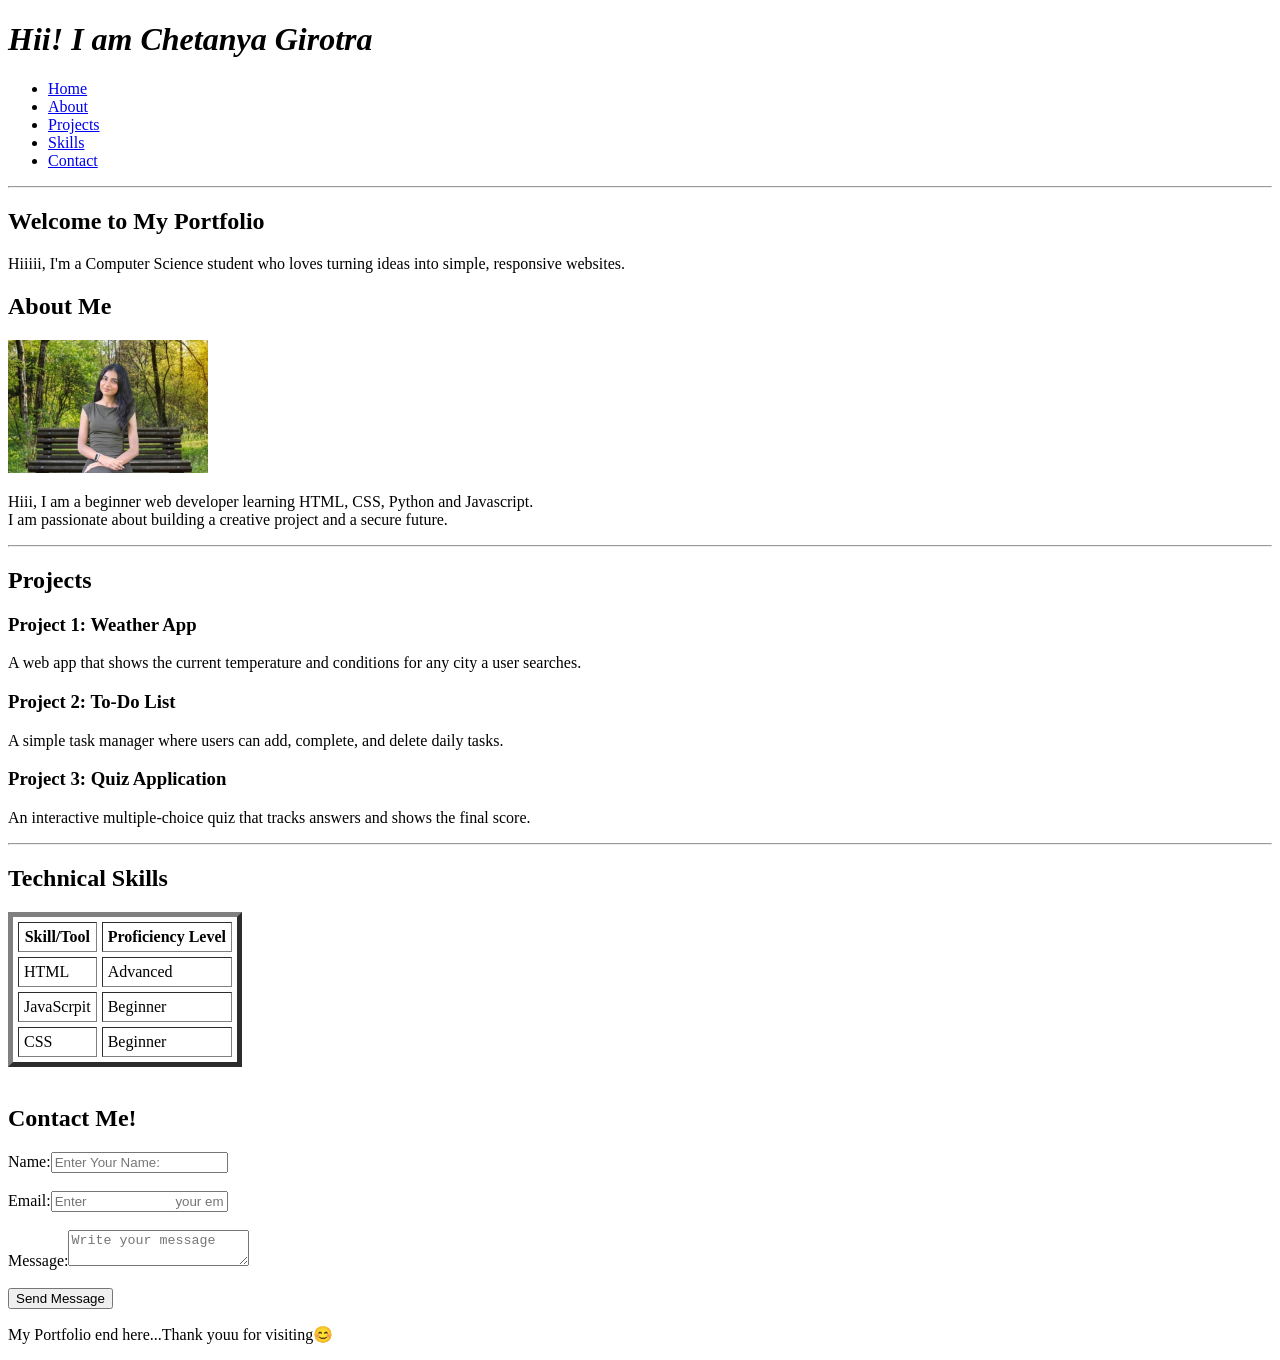
<file: Assignment 1/index.html>
<!DOCTYPE html>
<html lang="en">
<head>
    <meta charset="utf-8">
    <meta name="viewport" content="width=device-width", initial scale="1.0">
    <title>My Portfolio</title>
</head>
<body>
    
    <header>
        <i><h1>Hii! I am Chetanya Girotra</h1></i>

        <nav>
            <ul>
                <li><a href="#home">Home</a></li>
                <li><a href="#about">About</a></li>
                <li><a href="#projects">Projects</a></li>
                <li><a href="#skills">Skills</a></li>
                <li><a href="#contact">Contact</a></li>
            </ul>
        </nav>
    </header>
    <main>
    <hr>

        <section id="home">
            <h2>Welcome to My Portfolio</h2>
            <p>Hiiiii, I'm a Computer Science student who loves turning ideas into simple, responsive websites.</p>
        </section>

        <section id="about">
            <h2>About Me</h2>
            <div class="about-content">
                <img src="./images/profile.jpg"
            alt="Profile Picture-Chetanya Girotra" width="200">
                <div>
                <p>Hiii, I am a beginner web developer learning HTML, CSS, Python and Javascript.
                    <br>
                I am passionate about building a creative project and a secure future.</p>
                </div>
            </div>
        </section>
        <hr>

        <section id="projects">
             <h2>Projects</h2>
             <article>
                <h3>Project 1: Weather App</h3>
                <p>A web app that shows the current temperature and conditions for any city a user searches.</p>
            </article>
            
            <article>
                <h3>Project 2: To-Do List</h3>
                <p>A simple task manager where users can add, complete, and delete daily tasks.</p>
            </article>
            
            <article>
                <h3>Project 3: Quiz Application</h3>
                <p>An interactive multiple-choice quiz that tracks answers and shows the final score.</p>
            </article>
        </section>
        <hr>

        <section id="skills">
            <h2>Technical Skills</h2>
            <table border="5" cellpadding="5" cellspacing="5">
                <thead>
                    <tr>
                        <th>Skill/Tool</th>
                        <th>Proficiency Level</th>
                    </tr>
                </thead>
                <tbody>
                    <tr>
                        <td>HTML</td>
                        <td>Advanced</td>
                    </tr>
                    
                    <tr>
                        <td>JavaScrpit</td>
                        <td>Beginner</td>
                    </tr>

                    <tr>
                        <td>CSS</td>
                        <td>Beginner</td>
                    </tr>
                </tbody>
            </table>
        </section>
        <br>
        <section id="contact">
            <h2>Contact Me!</h2>
            <form action="#" method="POST">
                <div>
                    <label for="name">
                        Name:<input type="text" name="name" id="name" placeholder="Enter Your Name:"
                        reqquired pattern="[A-Za-z]+">
                    </label> 
                </div>
                <br>
                <div>
                    <label for="email">
                        Email:<input type="email" name="email" id="email" placeholder="Enter
                        your email address" required>
                    </label>
                </div>
                <br>
                <div>
                    <label for="message">
                        Message:<textarea id="message" name="message" placeholder="Write your message
                        here...." required></textarea>
                    </label>
                </div>
                <br>
                <div>
                    <button type="submit">Send Message</button>
                </div>
            </form>
        </section>
    </main>

    <footer>
        <p>My Portfolio end here...Thank youu for visiting😊</p>
    </footer>
</body>
</html>
</file>
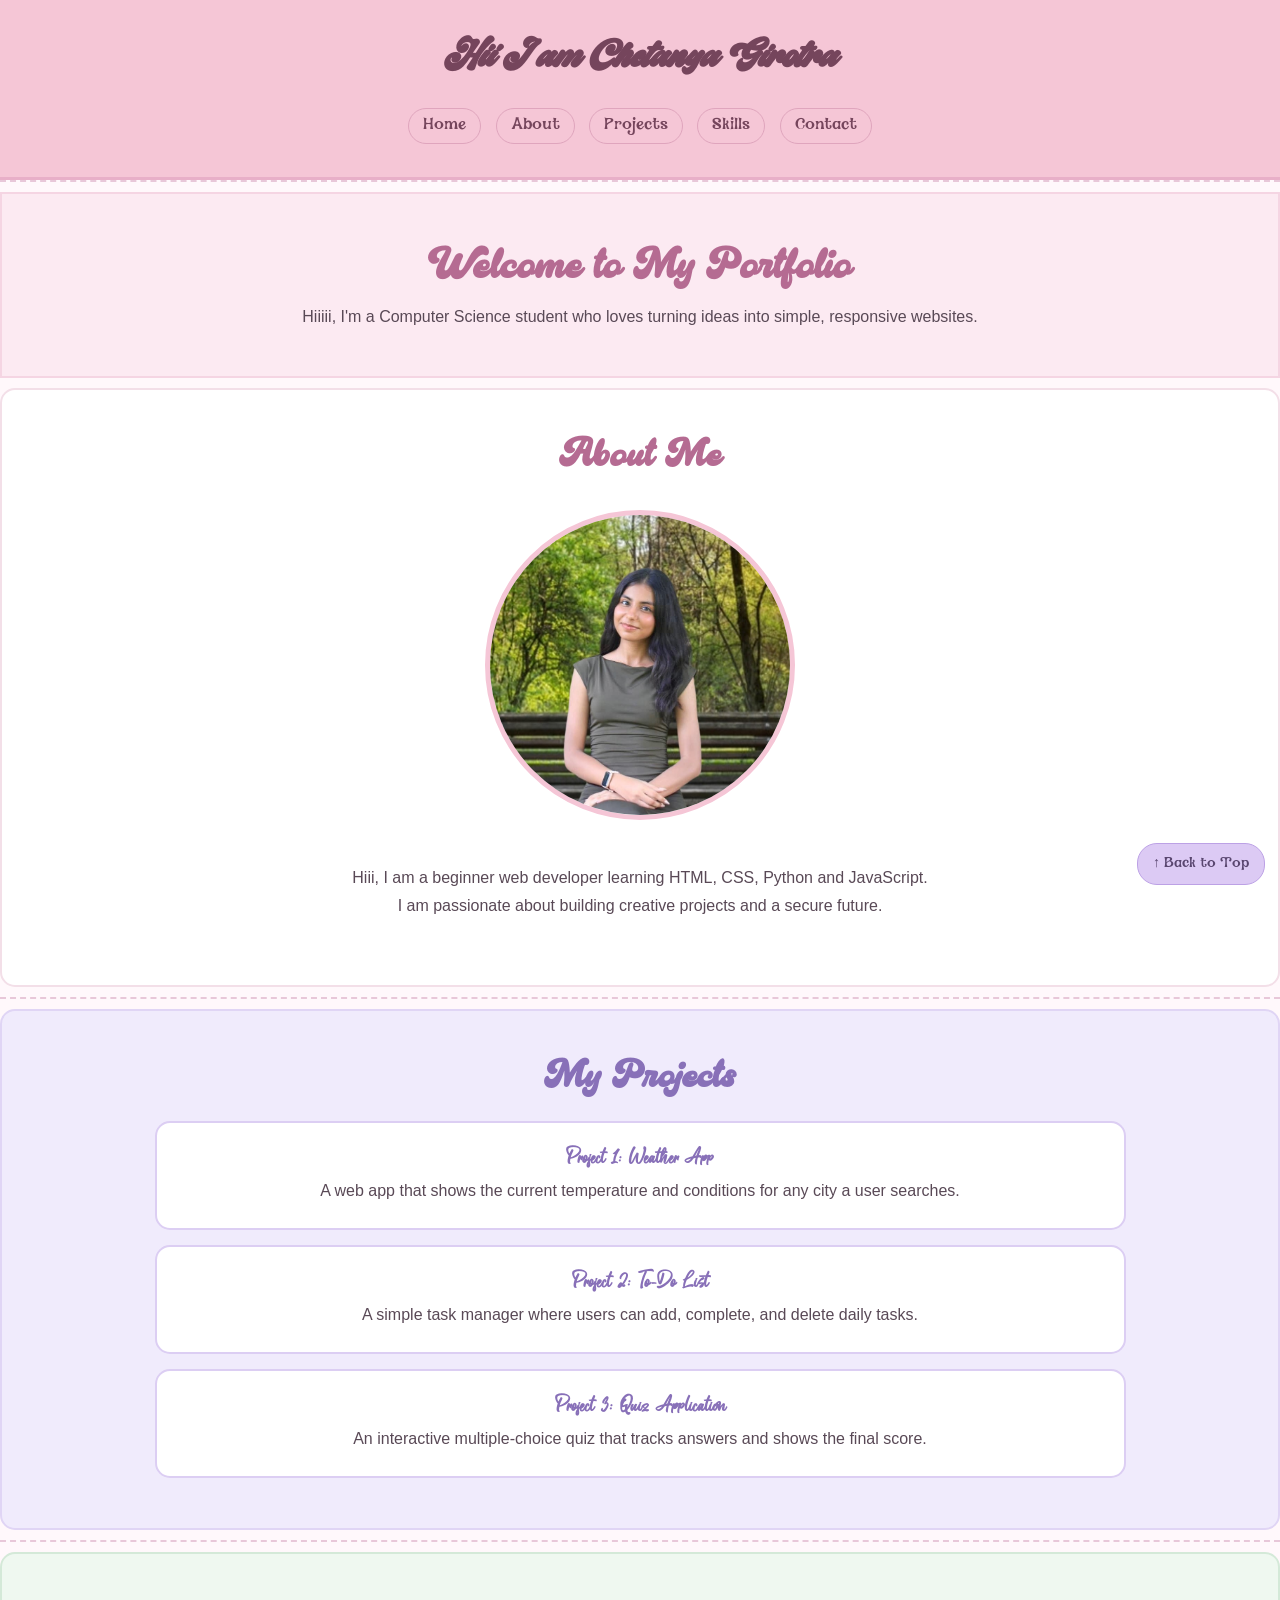
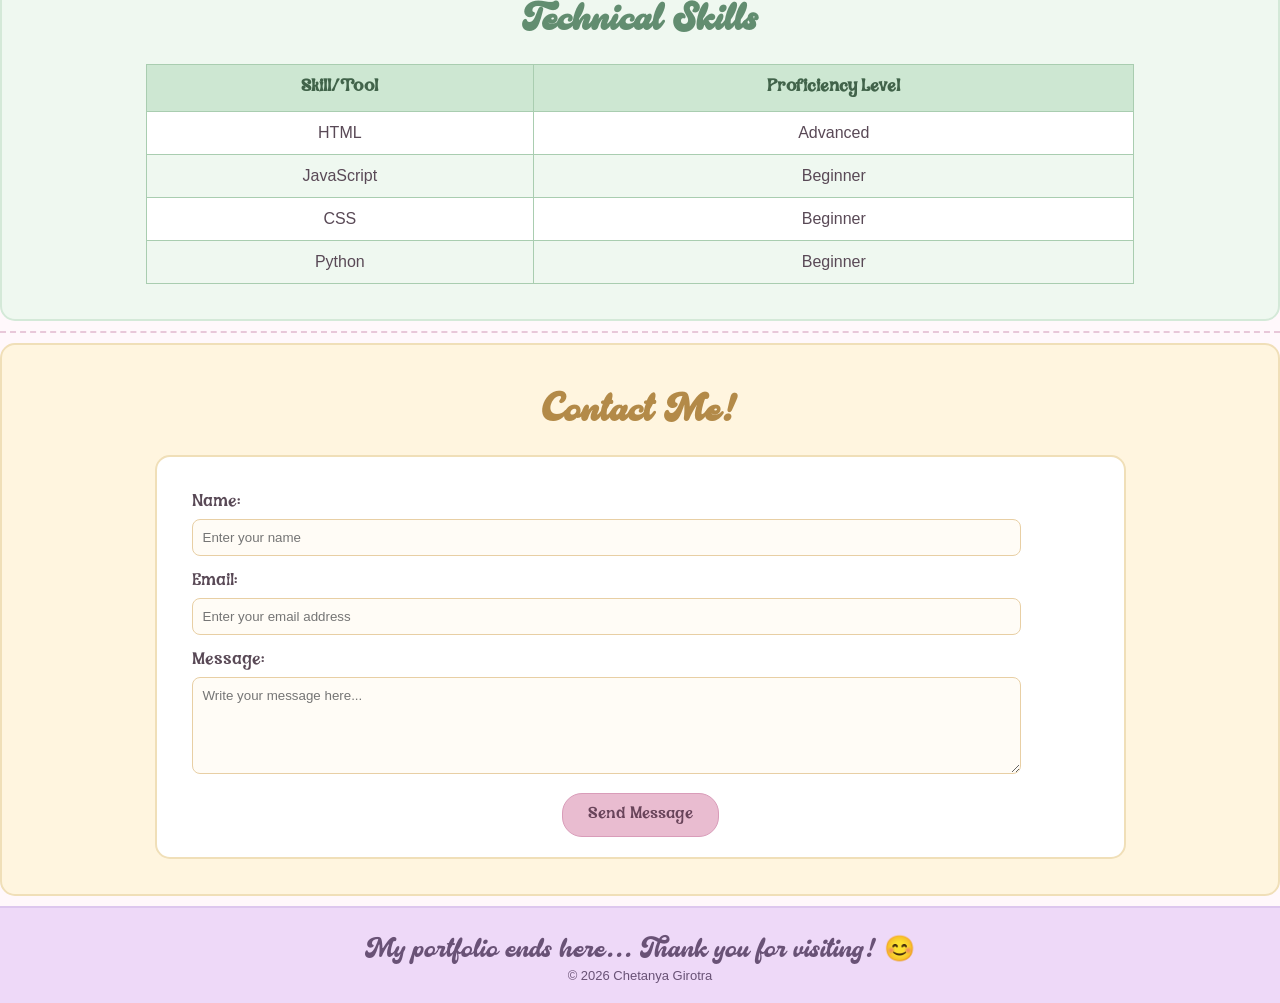
<file: Assignment 2/index.html>
<!-- Section-B, roll number-2601010185, Personal Porfolio Website, My portfolio -->

<!DOCTYPE html>
<html lang="en">
<head>
    <meta charset="UTF-8">
    <meta name="viewport" content="width=device-width, initial-scale=1.0">
    <title>My Portfolio</title>
    <link rel="stylesheet" href="style.css">
</head>

<body id="top">

    <header id="home" class="site-header">
        <h1><i>Hii I am Chetanya Girotra</i></h1>

        <nav class="navbar">
            <ul class="nav-list">
                <li><a href="#home">Home</a></li>
                <li><a href="#about">About</a></li>
                <li><a href="#projects">Projects</a></li>
                <li><a href="#skills">Skills</a></li>
                <li><a href="#contact">Contact</a></li>
            </ul>
        </nav>
    </header>

    <main class="main-content">

        <hr class="section-divider">

        <section id="welcome" class="section home-section">
            <h2>Welcome to My Portfolio</h2>
            <p>
                Hiiiii, I'm a Computer Science student who loves
                turning ideas into simple, responsive websites.
            </p>
        </section>

        <section id="about" class="section about-section">
            <h2>About Me</h2>

            <div class="about-content">
                <img
                    src="./images/profile.jpg"
                    alt="Profile Picture of Chetanya Girotra"
                    class="profile-image"
                >

                <div class="about-text">
                    <p>
                        Hiii, I am a beginner web developer learning
                        HTML, CSS, Python and JavaScript.
                    </p>
                    <p>
                        I am passionate about building creative
                        projects and a secure future.
                    </p>
                </div>
            </div>
        </section>

        <hr class="section-divider">

        <section id="projects" class="section projects-section">
            <h2>My Projects</h2>

            <div class="projects-container">

                <article class="project">
                    <h3>Project 1: Weather App</h3>
                    <p>
                        A web app that shows the current temperature
                        and conditions for any city a user searches.
                    </p>
                </article>

                <article class="project">
                    <h3>Project 2: To-Do List</h3>
                    <p>
                        A simple task manager where users can add,
                        complete, and delete daily tasks.
                    </p>
                </article>

                <article class="project">
                    <h3>Project 3: Quiz Application</h3>
                    <p>
                        An interactive multiple-choice quiz that
                        tracks answers and shows the final score.
                    </p>
                </article>

            </div>
        </section>

        <hr class="section-divider">

        <section id="skills" class="section skills-section">
            <h2>Technical Skills</h2>

            <table class="skills-table">
                <thead>
                    <tr>
                        <th>Skill/Tool</th>
                        <th>Proficiency Level</th>
                    </tr>
                </thead>

                <tbody>
                    <tr>
                        <td>HTML</td>
                        <td>Advanced</td>
                    </tr>
                    <tr>
                        <td>JavaScript</td>
                        <td>Beginner</td>
                    </tr>
                    <tr>
                        <td>CSS</td>
                        <td>Beginner</td>
                    </tr>
                    <tr>
                        <td>Python</td>
                        <td>Beginner</td>
                    </tr>
                </tbody>
            </table>
        </section>

        <hr class="section-divider">

        <section id="contact" class="section contact-section">
            <h2>Contact Me!</h2>

            <form action="#" method="POST" class="contact-form">

                <div class="form-group">
                    <label for="name">Name:</label>
                    <input
                        type="text"
                        name="name"
                        id="name"
                        placeholder="Enter your name"
                        pattern="[A-Za-z ]+"
                        required
                    >
                </div>

                <div class="form-group">
                    <label for="email">Email:</label>
                    <input
                        type="email"
                        name="email"
                        id="email"
                        placeholder="Enter your email address"
                        required
                    >
                </div>

                <div class="form-group">
                    <label for="message">Message:</label>
                    <textarea
                        id="message"
                        name="message"
                        placeholder="Write your message here..."
                        rows="5"
                        required
                    ></textarea>
                </div>

                <button type="submit" class="submit-button">
                    Send Message
                </button>

            </form>
        </section>

    </main>

    <footer class="site-footer">
        <p>My portfolio ends here... Thank you for visiting! 😊</p>
        <p>&copy; 2026 Chetanya Girotra</p>
    </footer>

    <a href="#top" id="back-to-top" class="back-to-top">
        ↑ Back to Top
    </a>

</body>
</html>
</file>
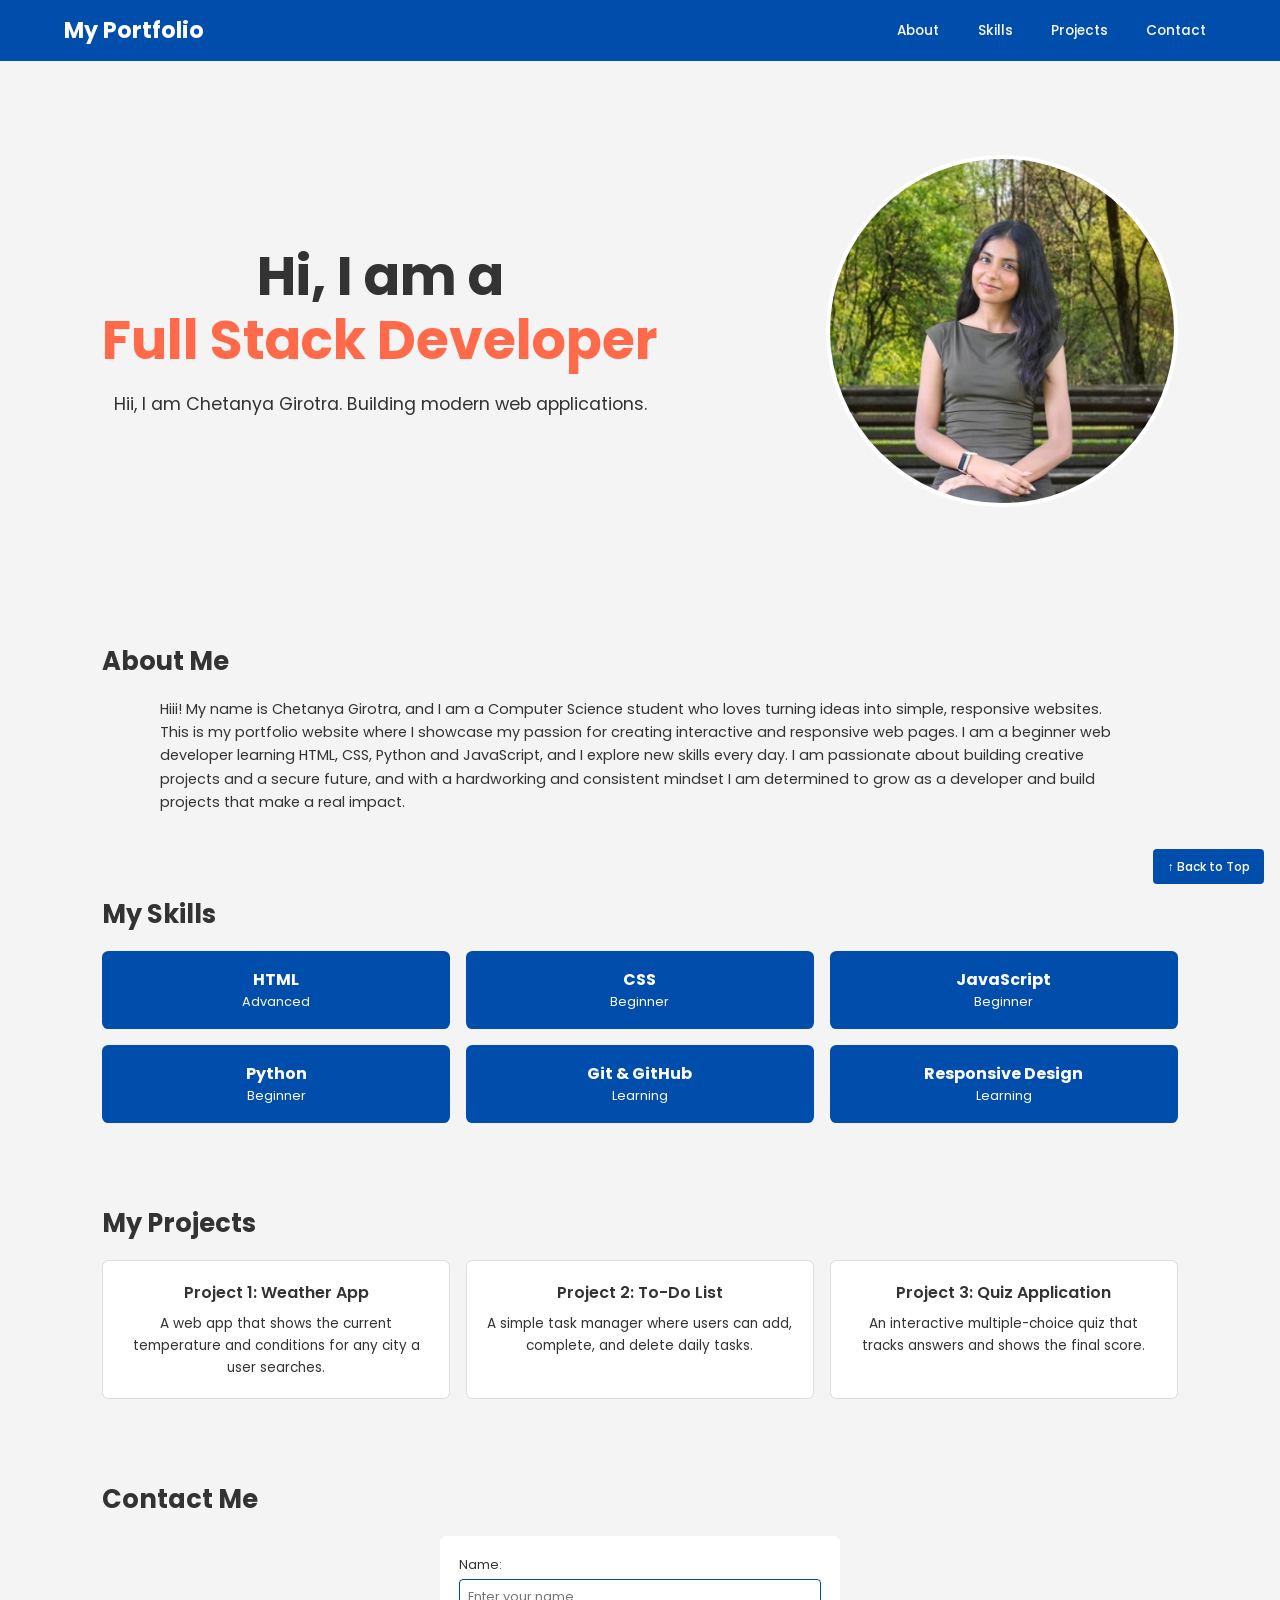
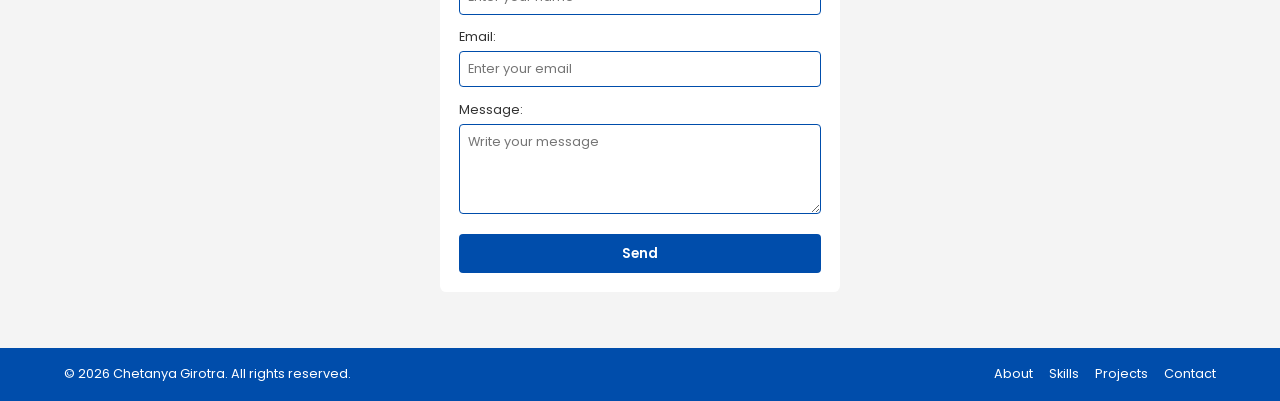
<file: Assignment 3/index.html>
<!-- Section-B, roll number-2601010185, Personal Portfolio Website, Lab Assignment 3 (CSS Advanced) -->

<!DOCTYPE html>
<html lang="en">
<head>
    <meta charset="UTF-8">
    <meta name="viewport" content="width=device-width, initial-scale=1.0">
    <title>My Portfolio</title>

    <!-- Google Font: Poppins -->
    <link rel="preconnect" href="https://fonts.googleapis.com">
    <link rel="preconnect" href="https://fonts.gstatic.com" crossorigin>
    <link href="https://fonts.googleapis.com/css2?family=Poppins:wght@400;500;600;700&display=swap" rel="stylesheet">

    <link rel="stylesheet" href="style.css">
</head>

<body id="top">

    
    <header class="site-header">
        <a href="#top" class="logo">My Portfolio</a>

        <nav class="navbar">
            <ul class="nav-list">
                <li><a href="#about">About</a></li>
                <li><a href="#skills">Skills</a></li>
                <li><a href="#projects">Projects</a></li>
                <li><a href="#contact">Contact</a></li>
            </ul>
        </nav>
    </header>

    <main class="main-content">

        
        <section id="home" class="hero">
            <div class="hero-text">
                <h1>Hi, I am a</h1>
                <h1 class="highlight">Full Stack Developer</h1>
                <p>Hii, I am Chetanya Girotra. Building modern web applications.</p>
            </div>

            <div class="hero-image">
                <img
                    src="./images/profile.jpg"
                    alt="Profile Picture of Chetanya Girotra"
                    class="profile-image"
                >
            </div>
        </section>

       
        <section id="about" class="section about-section">
            <h2>About Me</h2>
            <p>
                Hiii! My name is Chetanya Girotra, and I am a Computer Science
                student who loves turning ideas into simple, responsive websites.
                This is my portfolio website where I showcase my passion for
                creating interactive and responsive web pages. I am a beginner
                web developer learning HTML, CSS, Python and JavaScript, and I
                explore new skills every day. I am passionate about building
                creative projects and a secure future, and with a hardworking and
                consistent mindset I am determined to grow as a developer and
                build projects that make a real impact.
            </p>
        </section>

        <!-- ================= SKILLS (CSS Grid cards) ================= -->
        <section id="skills" class="section skills-section">
            <h2>My Skills</h2>

            <div class="skills-grid">
                <div class="skill-card">
                    <h3>HTML</h3>
                    <p>Advanced</p>
                </div>
                <div class="skill-card">
                    <h3>CSS</h3>
                    <p>Beginner</p>
                </div>
                <div class="skill-card">
                    <h3>JavaScript</h3>
                    <p>Beginner</p>
                </div>
                <div class="skill-card">
                    <h3>Python</h3>
                    <p>Beginner</p>
                </div>
                <div class="skill-card">
                    <h3>Git &amp; GitHub</h3>
                    <p>Learning</p>
                </div>
                <div class="skill-card">
                    <h3>Responsive Design</h3>
                    <p>Learning</p>
                </div>
            </div>
        </section>

        <!-- ================= PROJECTS (CSS Grid cards) ================= -->
        <section id="projects" class="section projects-section">
            <h2>My Projects</h2>

            <div class="projects-grid">

                <article class="project-card">
                    <h3>Project 1: Weather App</h3>
                    <p>
                        A web app that shows the current temperature
                        and conditions for any city a user searches.
                    </p>
                </article>

                <article class="project-card">
                    <h3>Project 2: To-Do List</h3>
                    <p>
                        A simple task manager where users can add,
                        complete, and delete daily tasks.
                    </p>
                </article>

                <article class="project-card">
                    <h3>Project 3: Quiz Application</h3>
                    <p>
                        An interactive multiple-choice quiz that
                        tracks answers and shows the final score.
                    </p>
                </article>

            </div>
        </section>

        <!-- ================= CONTACT ================= -->
        <section id="contact" class="section contact-section">
            <h2>Contact Me</h2>

            <form action="#" method="POST" class="contact-form">

                <div class="form-group">
                    <label for="name">Name:</label>
                    <input
                        type="text"
                        name="name"
                        id="name"
                        placeholder="Enter your name"
                        pattern="[A-Za-z ]+"
                        required
                    >
                </div>

                <div class="form-group">
                    <label for="email">Email:</label>
                    <input
                        type="email"
                        name="email"
                        id="email"
                        placeholder="Enter your email"
                        required
                    >
                </div>

                <div class="form-group">
                    <label for="message">Message:</label>
                    <textarea
                        id="message"
                        name="message"
                        placeholder="Write your message"
                        rows="4"
                        required
                    ></textarea>
                </div>

                <button type="submit" class="submit-button">Send</button>

            </form>
        </section>

    </main>

    <!-- ================= FOOTER ================= -->
    <footer class="site-footer">
        <p>&copy; 2026 Chetanya Girotra. All rights reserved.</p>
        <ul class="footer-links">
            <li><a href="#about">About</a></li>
            <li><a href="#skills">Skills</a></li>
            <li><a href="#projects">Projects</a></li>
            <li><a href="#contact">Contact</a></li>
        </ul>
    </footer>

    <a href="#top" id="back-to-top" class="back-to-top">&uarr; Back to Top</a>

</body>
</html>
</file>
<file: Assignment 2/style.css>
@font-face {
    font-family: 'Avolisse';
    src: url('./fonts/Avolisse Font DEMO.ttf');
}

@font-face {
    font-family: 'Crimson';
    src: url('./fonts/Crimson Horror.ttf');
}

@font-face {
    font-family: 'Midstar';
    src: url('./fonts/Midstar_Personal_Use.otf');
}

@font-face {
    font-family: 'Monttee';
    src: url('./fonts/Monttee.otf');
}

@font-face {
    font-family: 'Pumpkin';
    src: url('./fonts/Pumpkin Haunt Demo.otf');
}

@font-face {
    font-family: 'Remora';
    src: url('./fonts/Remora Camilla Script.otf');
}

@font-face {
    font-family: 'Saltblack';
    src: url('./fonts/Saltblackcombat-Regular.ttf');
}



* {
    margin: 0;
    padding: 0;
}

html {
    scroll-behavior: smooth;
}

body {
    font-family: Arial, sans-serif;
    background-color: #FFF8FB;
    color: #594956;
    text-align: center;
}

.site-header {
    background-color: #F5C6D6;
    color: #75455C;
    padding: 25px;
    border-bottom: 3px solid #E8AFC8;
}

.site-header h1 {
    font-family: 'Midstar', cursive;
    font-size: 35px;
    margin-bottom: 15px;
}



.navbar {
    background-color: #F5C6D6;
    padding: 10px;
}

.nav-list {
    list-style: none;
}

.nav-list li {
    display: inline-block;
    margin: 5px;
}

.nav-list a {
    font-family: 'Avolisse', sans-serif;
    font-size: 16px;
    color: #75455C;
    text-decoration: none;
    padding: 8px 14px;
    border: 1px solid #DFA5BD;
    border-radius: 20px;
}

.nav-list a:hover {
    background-color: #FFFFFF;
    color: #B55F87;
}



.section {
    padding: 35px 20px;
    margin: 10px 0;
}

.section h2 {
    font-family: 'Remora', cursive;
    font-size: 35px;
    color: #B56B92;
    margin-bottom: 20px;
}

.section-divider {
    border: none;
    border-top: 2px dashed #E8C8D9;
}



.home-section {
    background-color: #FCEAF2;
    padding: 40px 20px;
    border: 2px solid #F5D5E3;
}

.home-section h2 {
    font-family: 'Remora', cursive;
    font-size: 38px;
    color: #B56B92;
    margin-bottom: 15px;
}

.home-section p {
    margin: 10px;
}



.about-section {
    background-color: #FFFFFF;
    border: 2px solid #F3DFE8;
    border-radius: 15px;
}

.about-content {
    text-align: center;
}

.profile-image {
    width: 300px;
    height: 300px;
    border-radius: 50%;
    border: 5px solid #F5C6D6;
    margin: 10px;
}

.about-text {
    margin: 15px;
    padding: 10px;
}

.about-text p {
    margin: 10px;
}



.projects-section {
    background-color: #F0EBFC;
    border: 2px solid #E0D5F5;
    border-radius: 15px;
}

.projects-section h2 {
    color: #8870B8;
}

.projects-container {
    text-align: center;
}

.project {
    background-color: #FFFFFF;
    border: 2px solid #DCCEF3;
    border-radius: 15px;
    padding: 20px;
    margin: 15px auto;
    width: 75%;
}

.project h3 {
    font-family: 'Monttee', cursive;
    font-size: 23px;
    color: #8870B8;
    margin-bottom: 10px;
}

.project p {
    margin: 8px;
}


.skills-section {
    background-color: #EFF8F0;
    border: 2px solid #D4E9D8;
    border-radius: 15px;
}

.skills-section h2 {
    color: #628D70;
}

.skills-table {
    width: 80%;
    margin: 0 auto;
    border-collapse: collapse;
    background-color: #FFFFFF;
}

.skills-table th,
.skills-table td {
    border: 1px solid #A9CDB0;
    padding: 12px;
    text-align: center;
}

.skills-table th {
    font-family: 'Avolisse', sans-serif;
    font-size: 17px;
    background-color: #CDE7D2;
    color: #41634A;
}

.skills-table tbody tr:nth-child(even) {
    background-color: #EFF8F0;
}

.skills-table tbody tr:nth-child(odd) {
    background-color: #FFFFFF;
}


.contact-section {
    background-color: #FFF5DF;
    border: 2px solid #F0DFB8;
    border-radius: 15px;
}

.contact-section h2 {
    color: #B38A48;
}

.contact-form {
    width: 75%;
    margin: 0 auto;
    padding: 20px;
    background-color: #FFFFFF;
    border: 2px solid #F0DFB8;
    border-radius: 15px;
}

.form-group {
    text-align: left;
    margin: 15px;
}

.form-group label {
    display: block;
    font-family: 'Avolisse', sans-serif;
    font-size: 17px;
    margin-bottom: 5px;
}

.form-group input,
.form-group textarea {
    width: 90%;
    padding: 10px;
    border: 1px solid #E8CFA4;
    border-radius: 8px;
    font-family: Arial, sans-serif;
    background-color: #FFFCF6;
}

.form-group input:focus,
.form-group textarea:focus {
    outline: 2px solid #E8BBD0;
}


.submit-button {
    background-color: #E9BCD0;
    color: #69445A;
    padding: 10px 25px;
    border: 1px solid #D99CB9;
    border-radius: 20px;
    font-family: 'Avolisse', sans-serif;
    font-size: 16px;
}

.submit-button:hover {
    background-color: #D68EAF;
    color: #FFFFFF;
}

/* 12. FOOTER */

.site-footer {
    background-color: #EED9F8;
    color: #695276;
    padding: 20px;
    border-top: 2px solid #DDC7EE;
    margin-top: 10px;
}

.site-footer p:first-child {
    font-family: 'Remora', cursive;
    font-size: 25px;
}

.site-footer p:last-child {
    font-family: Arial, sans-serif;
    font-size: 13px;
}



.back-to-top {
    position: fixed;
    bottom: 15px;
    right: 15px;
    background-color: #DCCAF4;
    color: #59466F;
    text-decoration: none;
    padding: 10px 15px;
    border: 1px solid #BCA1E5;
    border-radius: 20px;
    font-family: 'Avolisse', sans-serif;
    font-size: 14px;
}

.back-to-top:hover {
    background-color: #BCA1E5;
    color: #FFFFFF;
}
</file>
<file: Assignment 3/style.css>
* {
    margin: 0;
    padding: 0;
    box-sizing: border-box;
}

html {
    scroll-behavior: smooth;
    font-size: 100%;
}

body {
    font-family: 'Poppins', Arial, sans-serif;
    background-color: #F4F4F4;
    color: #333333;
    line-height: 1.6;
}

a {
    text-decoration: none;
}

ul {
    list-style: none;
}


.site-header {
    display: flex;
    flex-direction: column;      
    align-items: center;
    gap: 0.5rem;
    background-color: #004DAB;
    padding: 0.8rem 5%;
}

.logo {
    color: #FFFFFF;
    font-size: 1.4rem;
    font-weight: 700;
}

.nav-list {
    display: flex;
    flex-wrap: wrap;
    justify-content: center;
    gap: 0.5rem 1.2rem;
}

.nav-list a {
    color: #FFFFFF;
    font-size: 0.85rem;
    font-weight: 500;
    padding: 0.3rem 0.6rem;
    border-radius: 1.2rem;
    display: inline-block;
    transition: background-color 0.3s ease, color 0.3s ease, transform 0.3s ease;
}

.nav-list a:hover {
    background-color: #FFFFFF;
    color: #004DAB;
    transform: translateY(-3px);
}


.hero {
    display: flex;
    flex-direction: column-reverse;   /* mobile: image first, text below */
    align-items: center;
    justify-content: space-between;
    gap: 1.5rem;
    min-height: 60vh;
    padding: 2rem 5%;
    text-align: center;
    animation: slideIn 1s ease-out;
}

.hero-text h1 {
    font-size: 2.2rem;
    font-weight: 700;
    line-height: 1.2;
}


.hero-text .highlight {
    color: #FF6B4A;
    animation: colorChange 3s infinite alternate;
}

.hero-text p {
    margin-top: 1rem;
    font-size: 0.95rem;
}

.hero-image {
    display: flex;
    justify-content: center;
}

.profile-image {
    width: 14rem;
    height: 14rem;
    object-fit: cover;
    border-radius: 50%;
    border: 0.3rem solid #FFFFFF;
    background-color: #CCE0FA;
    transition: transform 0.4s ease;
}

.profile-image:hover {
    transform: scale(1.05) rotate(3deg);
}


.section {
    padding: 2rem 5%;
    animation: fadeIn 1.2s ease-in;
}

.section h2 {
    font-size: 1.6rem;
    font-weight: 700;
    margin-bottom: 1rem;
    text-align: center;
}


.about-section p {
    font-size: 0.9rem;
    max-width: 60rem;
    margin: 0 auto;
    text-align: center;
}


.skills-grid {
    display: grid;
    grid-template-columns: 1fr;     
    gap: 1rem;
}

.skill-card {
    background-color: #004DAB;
    color: #FFFFFF;
    text-align: center;
    padding: 1rem;
    border-radius: 0.4rem;
    transition: transform 0.3s ease, background-color 0.3s ease, box-shadow 0.3s ease;
}

.skill-card h3 {
    font-size: 1rem;
    font-weight: 700;
}

.skill-card p {
    font-size: 0.8rem;
}

.skill-card:hover {
    background-color: #FF6B4A;
    transform: translateY(-0.4rem) scale(1.03);
    box-shadow: 0 0.5rem 1rem rgba(0, 0, 0, 0.25);
}

.projects-grid {
    display: grid;
    grid-template-columns: 1fr;        
    gap: 1rem;
}

.project-card {
    background-color: #FFFFFF;
    border: 1px solid #DDDDDD;
    border-radius: 0.4rem;
    padding: 1.2rem;
    text-align: center;
    min-height: 8rem;
    transition: transform 0.3s ease, box-shadow 0.3s ease, border-color 0.3s ease;
}

.project-card h3 {
    font-size: 1rem;
    font-weight: 600;
    margin-bottom: 0.5rem;
}

.project-card p {
    font-size: 0.85rem;
}

.project-card:hover {
    transform: translateY(-0.5rem);
    box-shadow: 0 0.6rem 1.2rem rgba(0, 77, 171, 0.25);
    border-color: #004DAB;
}


.contact-form {
    background-color: #FFFFFF;
    width: 90%;
    max-width: 25rem;
    margin: 0 auto;
    padding: 1.2rem;
    border-radius: 0.4rem;
}

.form-group {
    margin-bottom: 0.8rem;
}

.form-group label {
    display: block;
    font-size: 0.8rem;
    margin-bottom: 0.2rem;
}

.form-group input,
.form-group textarea {
    width: 100%;
    padding: 0.5rem;
    font-family: 'Poppins', Arial, sans-serif;
    font-size: 0.8rem;
    border: 1px solid #004DAB;
    border-radius: 0.25rem;
    transition: box-shadow 0.3s ease;
}

.form-group input:focus,
.form-group textarea:focus {
    outline: none;
    box-shadow: 0 0 0.4rem #004DAB;
}

.submit-button {
    width: 100%;
    padding: 0.6rem;
    background-color: #004DAB;
    color: #FFFFFF;
    font-family: 'Poppins', Arial, sans-serif;
    font-size: 0.85rem;
    font-weight: 600;
    border: none;
    border-radius: 0.25rem;
    cursor: pointer;
    transition: background-color 0.3s ease, transform 0.3s ease;
}

.submit-button:hover {
    background-color: #FF6B4A;
    transform: scale(1.04);
}


.site-footer {
    display: flex;
    flex-direction: column;
    align-items: center;
    gap: 0.5rem;
    background-color: #004DAB;
    color: #FFFFFF;
    padding: 1rem 5%;
    font-size: 0.8rem;
    margin-top: 1rem;
}

.footer-links {
    display: flex;
    gap: 1rem;
}

.footer-links a {
    color: #FFFFFF;
    transition: color 0.3s ease;
}

.footer-links a:hover {
    color: #FF6B4A;
}


.back-to-top {
    position: fixed;
    bottom: 1rem;
    right: 1rem;
    background-color: #004DAB;
    color: #FFFFFF;
    font-size: 0.75rem;
    font-weight: 500;
    padding: 0.5rem 0.9rem;
    border-radius: 0.25rem;
    transition: background-color 0.3s ease, transform 0.3s ease;
}

.back-to-top:hover {
    background-color: #FF6B4A;
    transform: translateY(-0.3rem);
}


@keyframes colorChange {
    0%   { color: #FF6B4A; }
    50%  { color: #004DAB; }
    100% { color: #FF6B4A; }
}

@keyframes fadeIn {
    from { opacity: 0; }
    to   { opacity: 1; }
}

@keyframes slideIn {
    from { opacity: 0; transform: translateX(-5rem); }
    to   { opacity: 1; transform: translateX(0); }
}

@media (min-width: 768px) {

    .site-header {
        flex-direction: row;               
        justify-content: space-between;
    }

    .hero {
        flex-direction: row;               /
        text-align: left;
        padding: 3rem 6%;
    }

    .hero-text h1 {
        font-size: 3rem;
    }

    .profile-image {
        width: 18rem;
        height: 18rem;
    }

    .about-section p {
        text-align: left;
    }

    .section h2 {
        text-align: left;
    }

    .skills-grid {
        grid-template-columns: repeat(2, 1fr);   /* tablet: 2 columns */
    }

    .projects-grid {
        grid-template-columns: repeat(2, 1fr);
    }

    .site-footer {
        flex-direction: row;
        justify-content: space-between;
    }
}

@media (min-width: 1024px) {

    .hero {
        padding: 3rem 8%;
    }

    .hero-text h1 {
        font-size: 4.2vw;                  
    }

    .hero-text p {
        font-size: 1.1rem;
    }

    .profile-image {
        width: 22rem;
        height: 22rem;
    }

    .section {
        padding: 2.5rem 8%;
    }

    .skills-grid {
        grid-template-columns: repeat(3, 1fr);   
    }

    .projects-grid {
        grid-template-columns: repeat(3, 1fr);
    }
}
</file>
